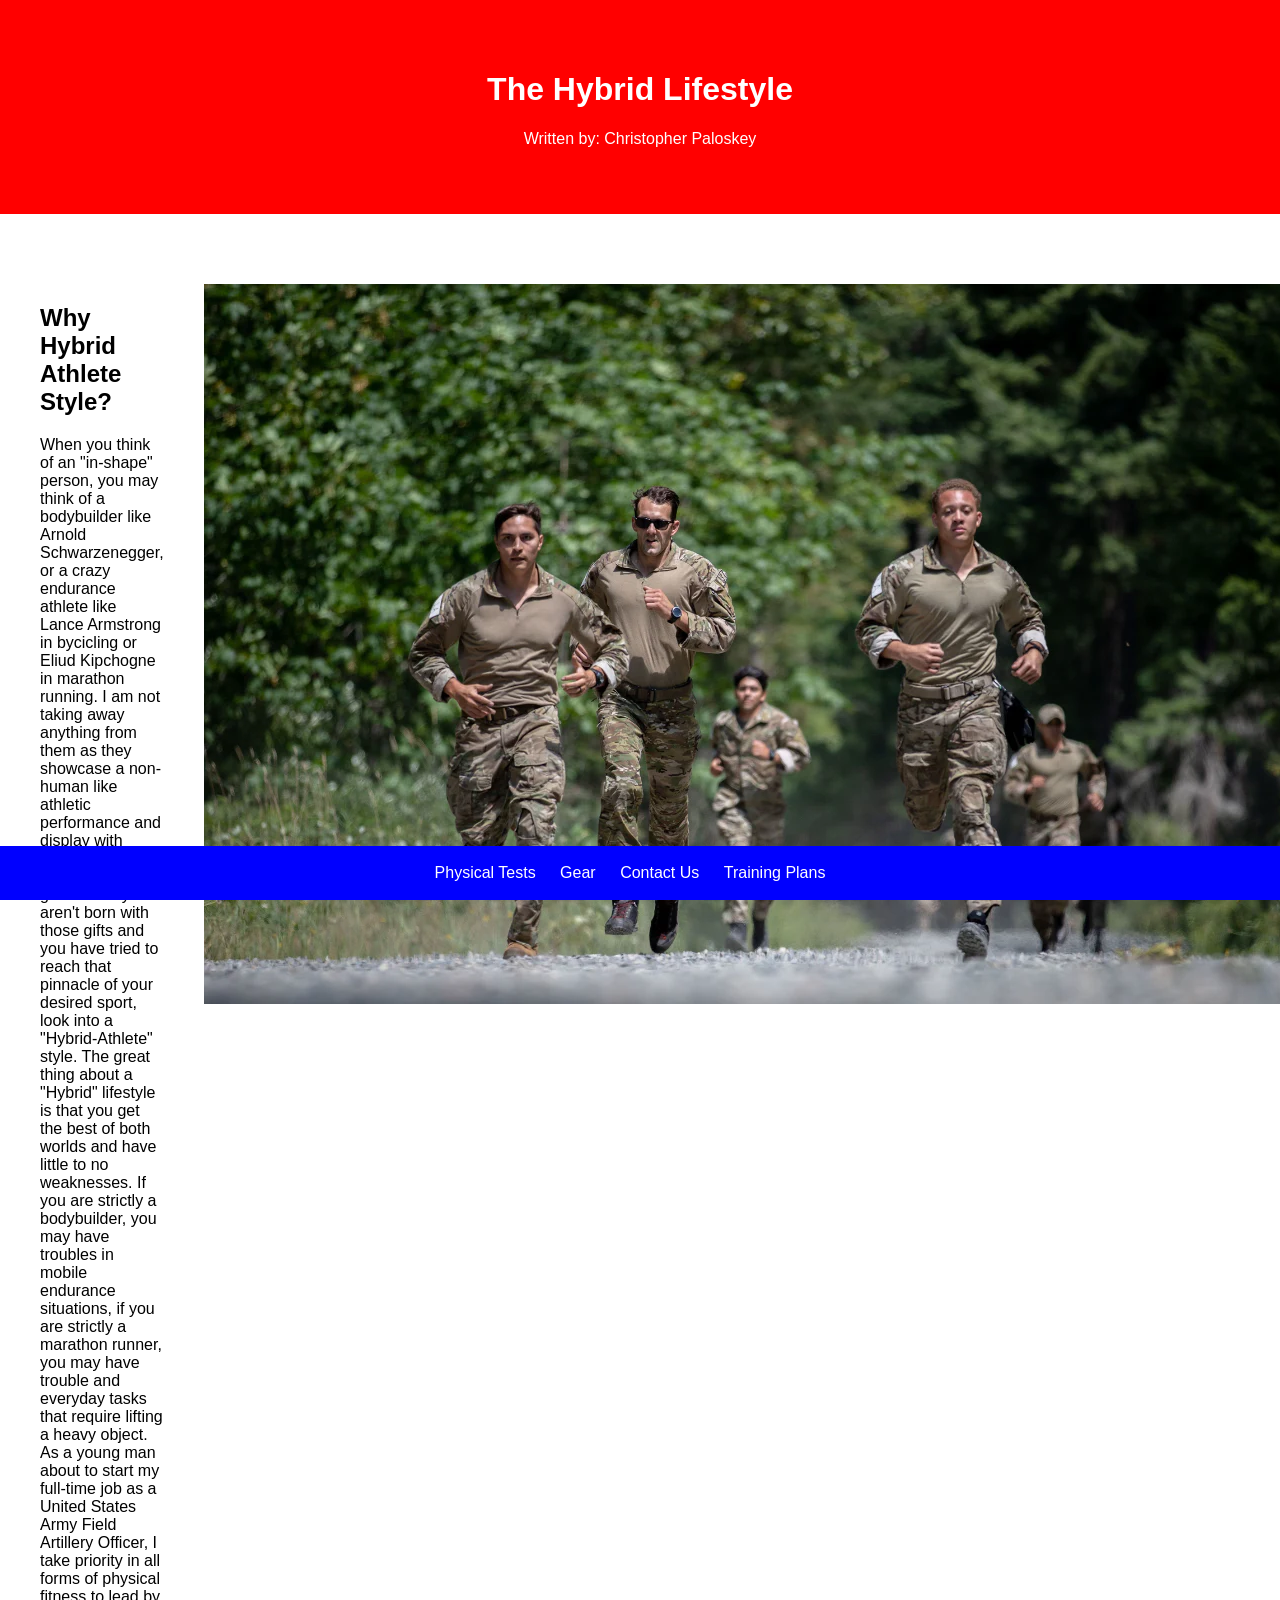
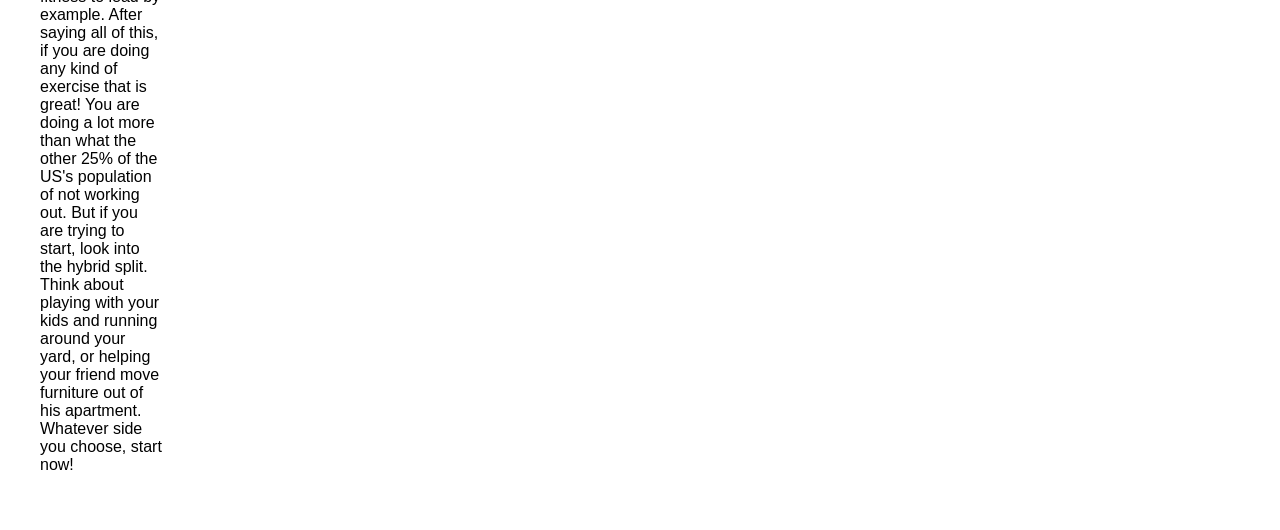
<file: index.html>
<!DOCTYPE html>
<html lang="en">
<head>
    <meta charset="UTF-8">
    <meta name="viewport" content="width=device-width, initial-scale=1.0">
    <link rel="stylesheet" href="styles.css">
    <title>Hybrid Chris - Home</title>
</head>
<body>
    <header>
        <h1>The Hybrid Lifestyle</h1>
        <p>Written by: Christopher Paloskey</p>
    </header>

    <section class="two-column">
        <div class="left-column">
        <h2>Why Hybrid Athlete Style?</h2>
        <p>When you think of an "in-shape" person, you may think of a bodybuilder like Arnold Schwarzenegger, or a crazy endurance athlete
        like Lance Armstrong in bycicling or Eliud Kipchogne in marathon running. I am not taking away anything from them as they showcase 
        a non-human like athletic performance and display with some help of their rare genetics. If you aren't born with those gifts and you
        have tried to reach that pinnacle of your desired sport, look into a "Hybrid-Athlete" style. The great thing about a "Hybrid" lifestyle
        is that you get the best of both worlds and have little to no weaknesses. If you are strictly a bodybuilder, you may have troubles in 
        mobile endurance situations, if you are strictly a marathon runner, you may have trouble and everyday tasks that require lifting
        a heavy object. As a young man about to start my full-time job as a United States Army Field Artillery Officer, I take priority 
        in all forms of physical fitness to lead by example. After saying all of this, if you are doing any kind of exercise that is great!
        You are doing a lot more than what the other 25% of the US's population of not working out. But if you are trying to start, look into the 
        hybrid split. Think about playing with your kids and running around your yard, or helping your friend move furniture out of his apartment.
        Whatever side you choose, start now! </p>
        </div>
        <div class="right-column">
            <img src="homepage.webp" class="hoverable">
        </div>
    </section>

    <footer>
        <nav>
            <ul>
            <li><a href="physical-tests.html">Physical Tests</a></li>
            <li><a href="gear.html">Gear</a></li>
            <li><a href="contact.html">Contact Us</a></li>
            <li><a href="training-plans.html">Training Plans</a></li>
            </ul>
        </nav>
    </footer>
</body>
</html>
</file>
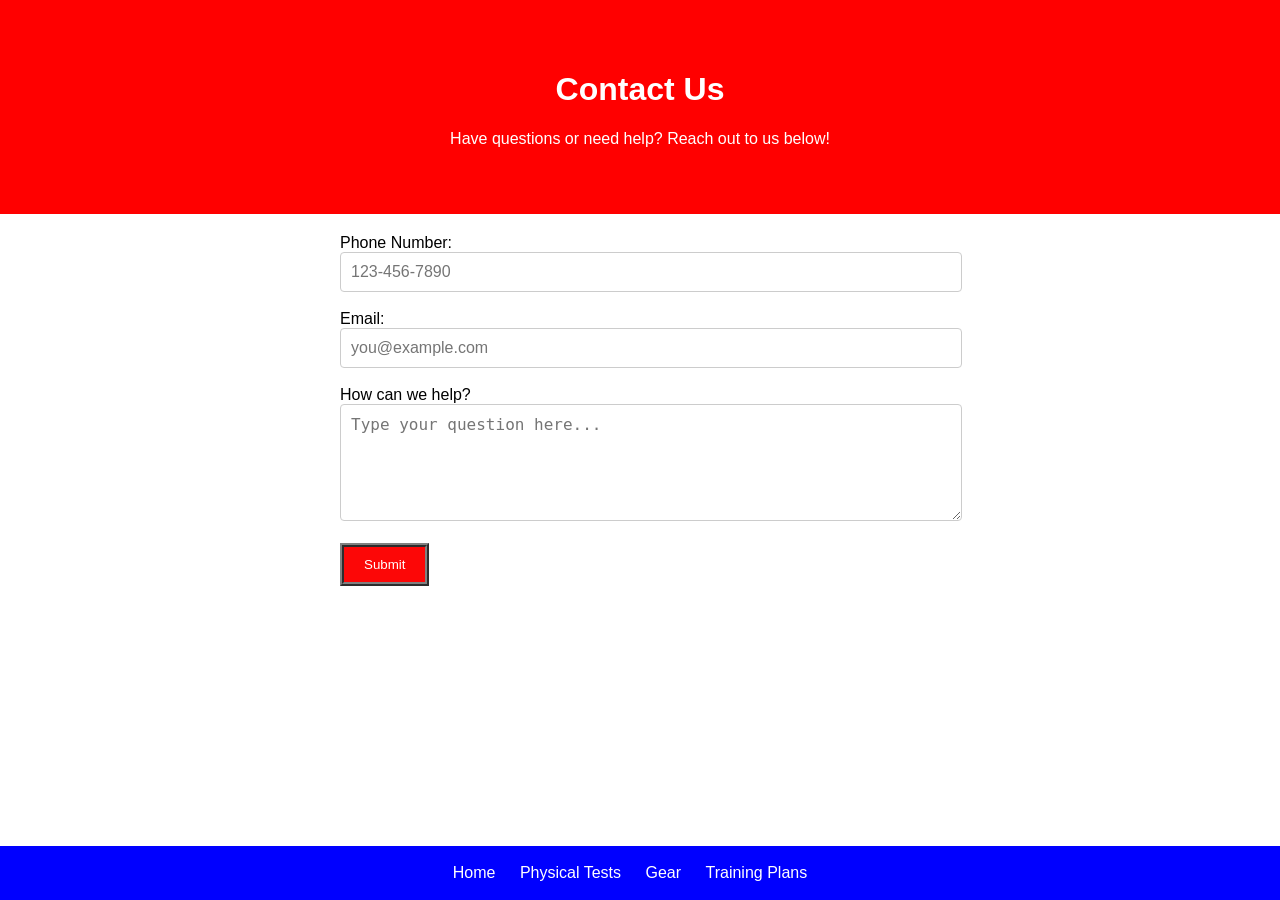
<file: contact.html>
<!DOCTYPE html>
<html lang="en">
<head>
  <meta charset="UTF-8" />
  <meta name="viewport" content="width=device-width, initial-scale=1.0"/>
  <link rel="stylesheet" href="styles.css" />
  <title>Hybrid Chris - Contact</title>
</head>
<body>
  <header>
    <h1>Contact Us</h1>
    <p>Have questions or need help? Reach out to us below!</p>
  </header>

  <section class="contact-form">
    <form>
      <label for="phone">Phone Number:</label><br />
      <input type="tel" id="phone" name="phone" placeholder="123-456-7890" required /><br /><br />

      <label for="email">Email:</label><br />
      <input type="email" id="email" name="email" placeholder="you@example.com" required /><br /><br />

      <label for="message">How can we help?</label><br />
      <textarea id="message" name="message" rows="5" placeholder="Type your question here..." required></textarea><br /><br />

      <button type="submit">Submit</button>
    </form>
  </section>

  <footer>
    <nav>
      <ul>
        <li><a href="home.html">Home</a></li>
        <li><a href="physical-tests.html">Physical Tests</a></li>
        <li><a href="gear.html">Gear</a></li>
        <li><a href="training-plans.html">Training Plans</a></li>
      </ul>
    </nav>
  </footer>
</body>
</html>
</file>
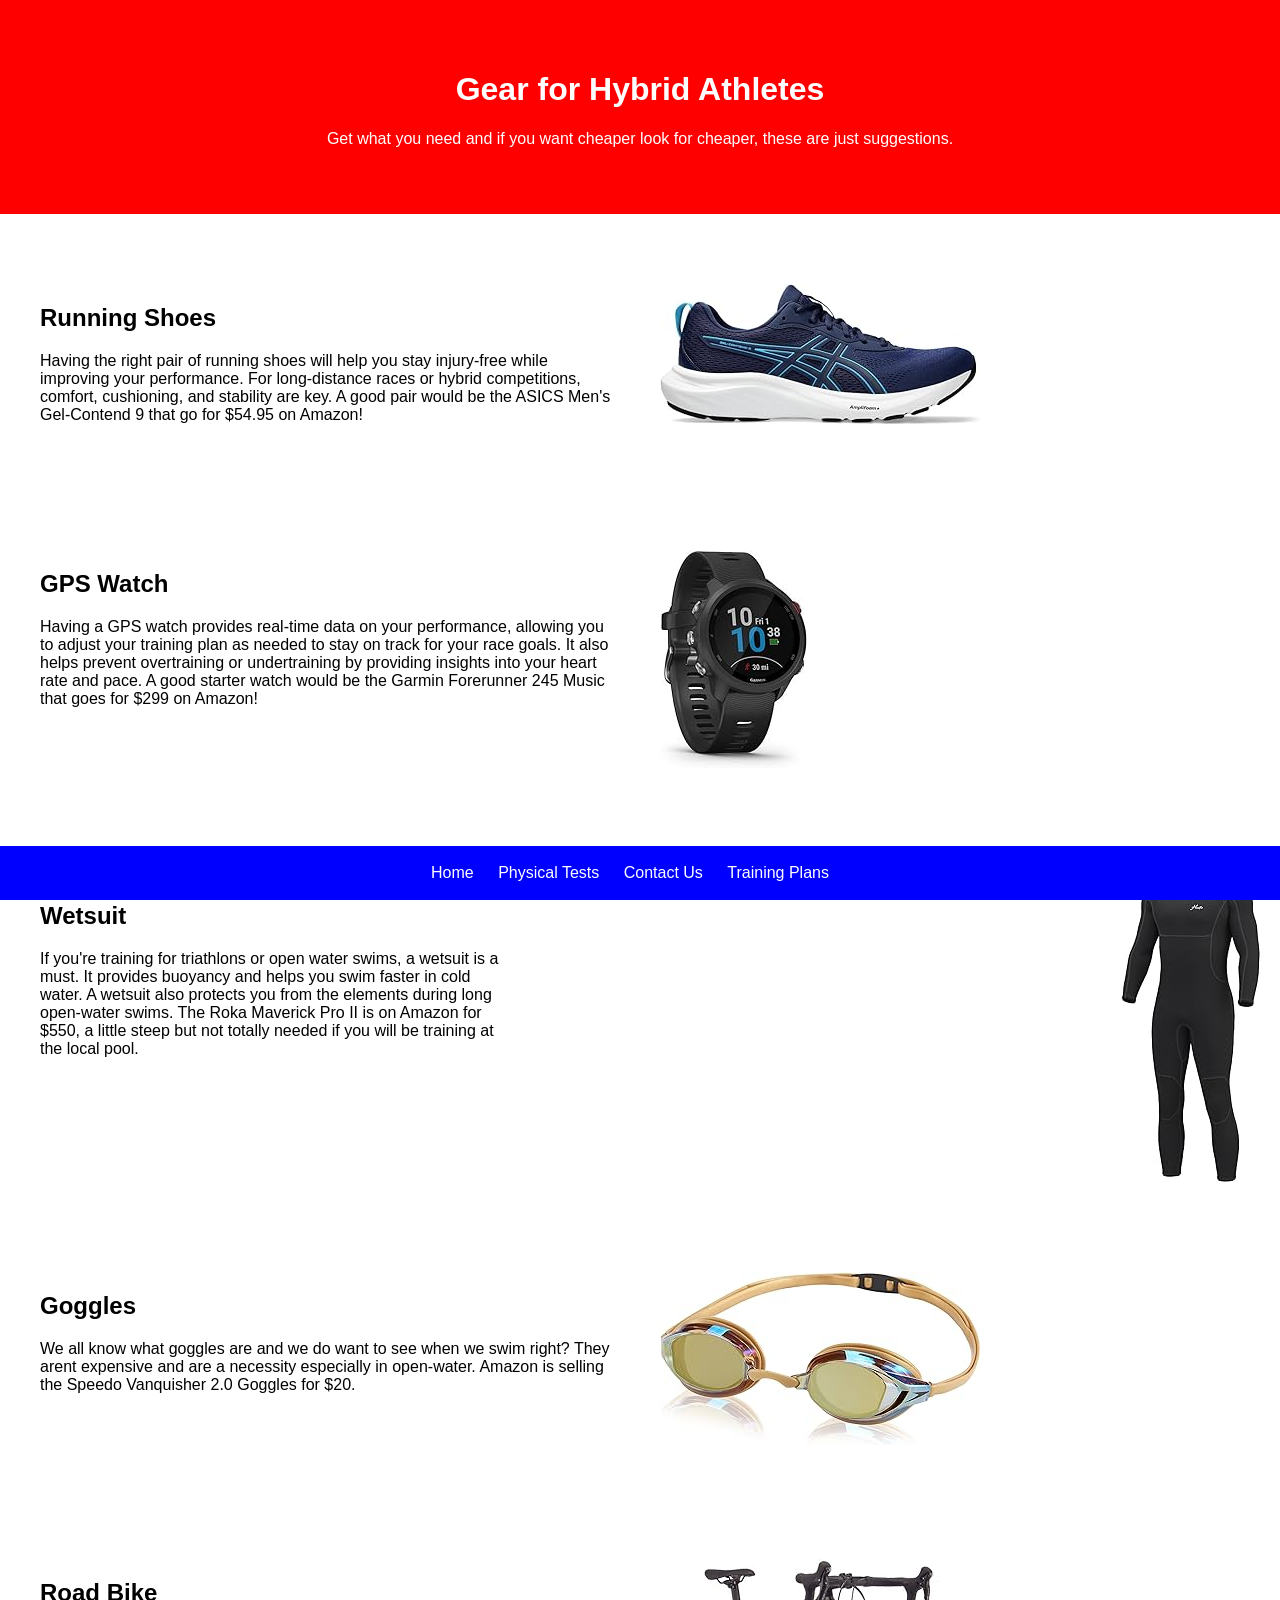
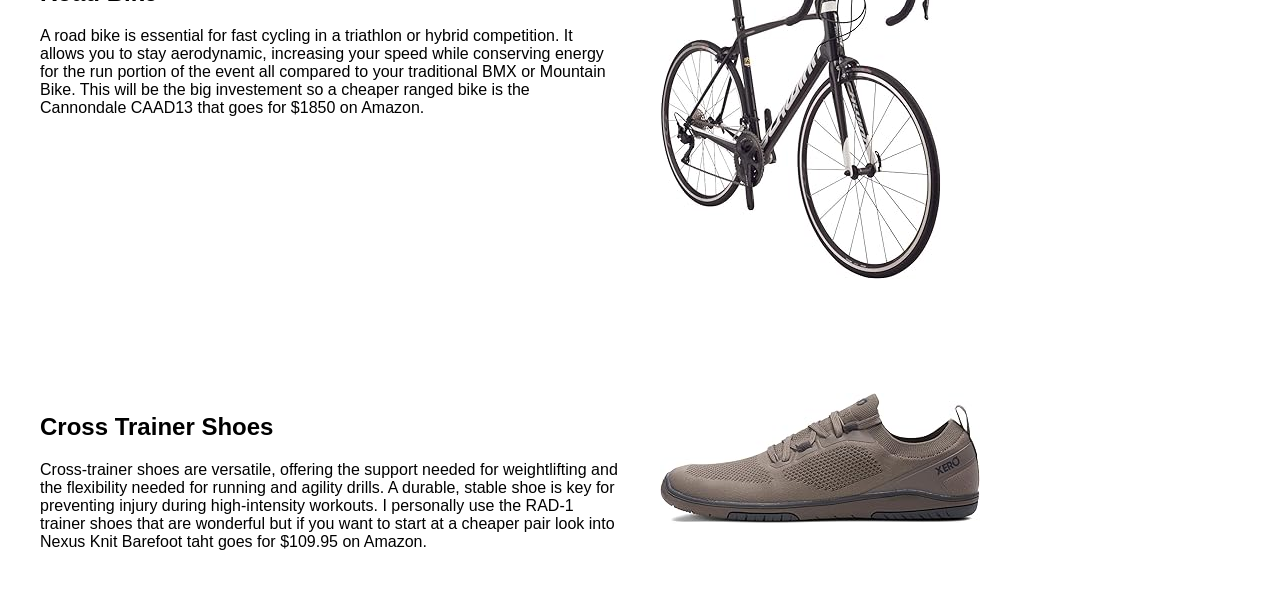
<file: gear.html>
<!DOCTYPE html>
<html lang="en">
<head>
    <meta charset="UTF-8">
    <meta name="viewport" content="width=device-width, initial-scale=1.0">
    <link rel="stylesheet" href="styles.css">
    <title>Hybrid Chris - Gear</title>
</head>
<body>
    <header>
        <h1>Gear for Hybrid Athletes</h1>
        <p>Get what you need and if you want cheaper look for cheaper, these are just suggestions.</p>
    </header>

    <section class="two-column">
        <div class="left-column">
            <h2>Running Shoes</h2>
            <p>Having the right pair of running shoes will help you stay injury-free while improving your performance. 
               For long-distance races or hybrid competitions, comfort, cushioning, and stability are key. A good pair would be the
               ASICS Men's Gel-Contend 9 that go for $54.95 on Amazon! </p>
        </div>
        <div class="right-column">
            <img src="runningshoes.jpg" alt="Running Shoes" class="hoverable">
        </div>
    </section>

    <section class="two-column">
        <div class="left-column">
            <h2>GPS Watch</h2>
            <p>Having a GPS watch provides real-time data on your performance, allowing you to adjust your training plan as 
                needed to stay on track for your race goals. It also helps prevent overtraining or undertraining by providing 
                insights into your heart rate and pace. A good starter watch would be the Garmin Forerunner 245 Music that goes for $299
                on Amazon!</p>
        </div>
        <div class="right-column">
            <img src="watch.jpg" alt="GPS Watch" class="hoverable">
        </div>
    </section>

    <section class="two-column">
        <div class="left-column">
            <h2>Wetsuit</h2>
            <p>If you're training for triathlons or open water swims, a wetsuit is a must. It provides buoyancy and helps you swim faster
             in cold water. A wetsuit also protects you from the elements during long open-water swims. The Roka Maverick Pro II is on Amazon for $550,
            a little steep but not totally needed if you will be training at the local pool.</p>
        </div>
        <div class="right-column" style="margin-right: 100px;"></div>
            <img src="wetsuit1.jpg" alt="Wetsuit" class="hoverable">
        </div>
    </section>

    <section class="two-column">
        <div class="left-column">
            <h2>Goggles</h2>
            <p>We all know what goggles are and we do want to see when we swim right? They arent expensive and are a necessity especially in 
                open-water. Amazon is selling the Speedo Vanquisher 2.0 Goggles for $20.
            </p>
        </div>
        <div class="right-column">
            <img src="goggles.jpg" alt="Goggles" class="hoverable">
        </div>
    </section>

    <section class="two-column">
        <div class="left-column">
            <h2>Road Bike</h2>
            <p>A road bike is essential for fast cycling in a triathlon or hybrid competition. It allows you to stay aerodynamic, 
                increasing your speed while conserving energy for the run portion of the event all compared to your traditional
                BMX or Mountain Bike. This will be the big investement so a cheaper ranged bike is the Cannondale CAAD13 that
                goes for $1850 on Amazon.</p>
        </div>
        <div class="right-column">
            <img src="bike.jpg" alt="Road Bike" class="hoverable">
        </div>
    </section>
    <section class="two-column">
        <div class="left-column">
            <h2>Cross Trainer Shoes</h2>
            <p>Cross-trainer shoes are versatile, offering the support needed for weightlifting and the flexibility needed for
                 running and agility drills. A durable, stable shoe is key for preventing injury during high-intensity workouts.
                I personally use the RAD-1 trainer shoes that are wonderful but if you want to start at a cheaper pair look into
                Nexus Knit Barefoot taht goes for $109.95 on Amazon.</p>
        </div>
        <div class="right-column">
            <img src="trainershoes.jpg" alt="Cross Trainer Shoes" class="hoverable">
        </div>
    </section>

    <footer>
        <nav>
            <ul>
                <li><a href="index.html">Home</a></li>
                <li><a href="physical-tests.html">Physical Tests</a></li>
                <li><a href="contact.html">Contact Us</a></li>
                <li><a href="training-plans.html">Training Plans</a></li>
            </ul>
        </nav>
    </footer>
</body>
</html>
</file>
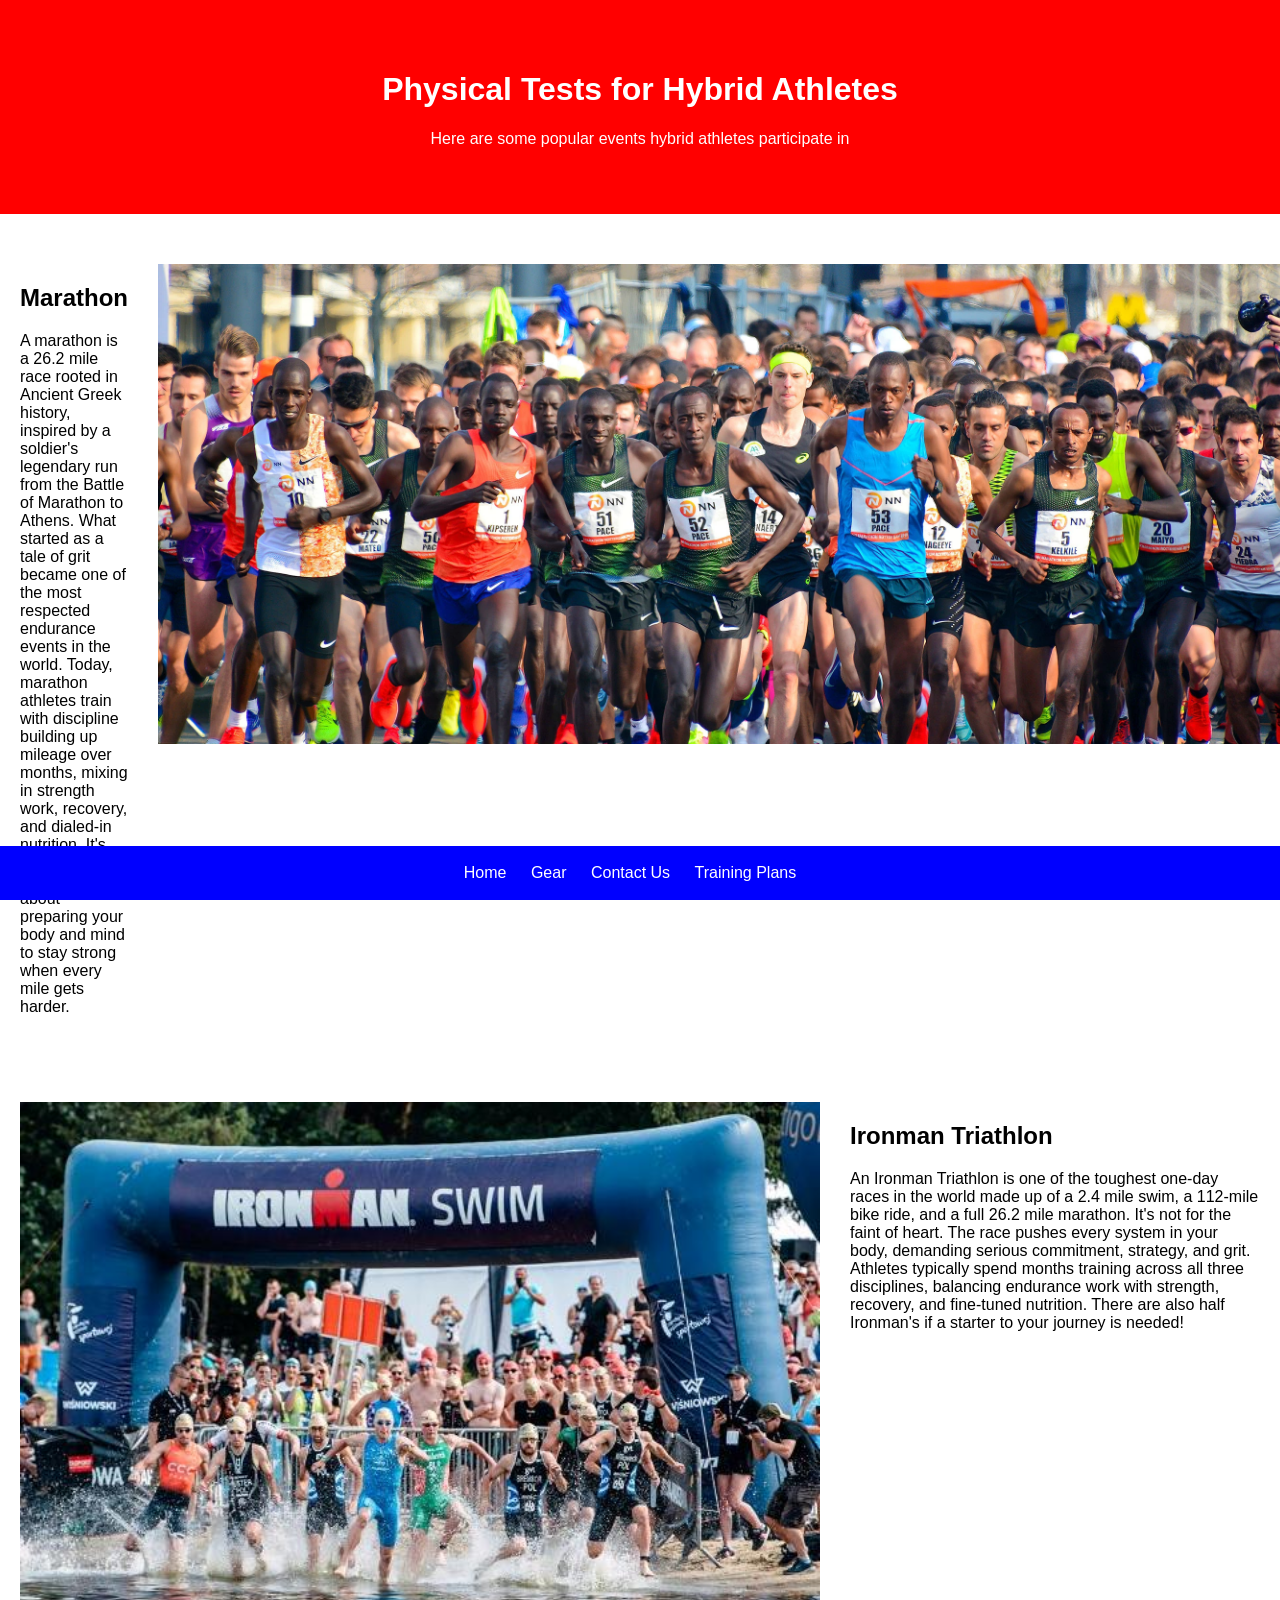
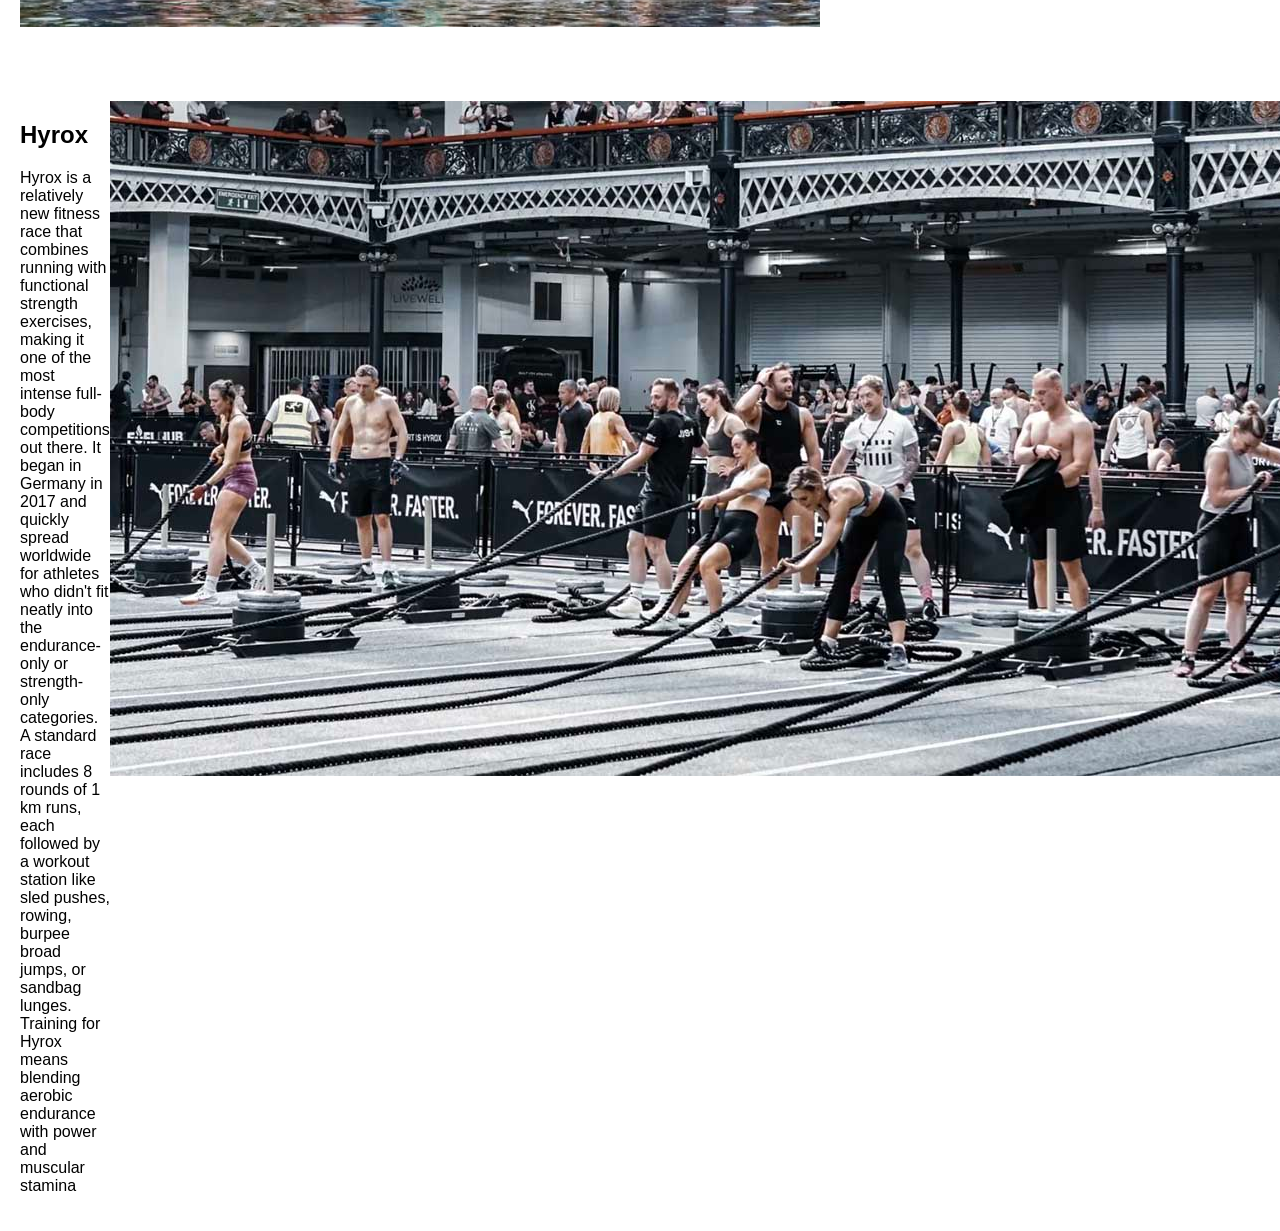
<file: physical-tests.html>
<!DOCTYPE html>
<html lang="en">
<head>
  <meta charset="UTF-8" />
  <meta name="viewport" content="width=device-width, initial-scale=1.0"/>
  <link rel="stylesheet" href="styles.css" />
  <title>Hybrid Chris - Physical Tests</title>
</head>
<body>
  <header>
    <h1>Physical Tests for Hybrid Athletes</h1>
    <p>Here are some popular events hybrid athletes participate in</p>
  </header>

  <section class="two-column">
    <div class="text" style="margin-right: 30px;">
      <h2>Marathon</h2>
      <p>A marathon is a 26.2 mile race rooted in Ancient Greek history, inspired by a soldier's legendary run from the
        Battle of Marathon to Athens. What started as a tale of grit became one of the most respected endurance events in
        the world. Today, marathon athletes train with discipline building up mileage over months, mixing in strength work, 
        recovery, and dialed-in nutrition. It's not just about running far, it's about preparing your body and mind to stay 
        strong when every mile gets harder.</p>
    </div>
    <div class="image">
      <img src="marathon.webp" alt="Marathon" class="hoverable" width="1200">
    </div>
  </section>

  <section class="two-column">
    <div class="image">
      <img src="ironman.jpg" alt="Ironman" class="hoverable" width="800" />
    </div>
    <div class="text" style="margin-left: 30px;">
      <h2>Ironman Triathlon</h2>
      <p>An Ironman Triathlon is one of the toughest one-day races in the world made up of a 2.4 mile swim, 
        a 112-mile bike ride, and a full 26.2 mile marathon. It's not for the faint of heart. The race pushes 
        every system in your body, demanding serious commitment, strategy, and grit. Athletes typically spend months 
        training across all three disciplines, balancing endurance work with strength, recovery, and fine-tuned nutrition.
        There are also half Ironman's if a starter to your journey is needed!</p>
    </div>
  </section>
  

  <section class="two-column">
    <div class="text">
      <h2>Hyrox</h2>
      <p>Hyrox is a relatively new fitness race that combines running with functional strength exercises, making it one of 
        the most intense full-body competitions out there. It began in Germany in 2017 and quickly spread worldwide for 
        athletes who didn't fit neatly into the endurance-only or strength-only categories. A standard race includes 8 rounds 
        of 1 km runs, each followed by a workout station like sled pushes, rowing, burpee broad jumps, or sandbag lunges. 
        Training for Hyrox means blending aerobic endurance with power and muscular stamina</p>
    </div>
    <div class="image">
      <img src="hyrox.jpg" alt="Hyrox" class="hoverable"/>
    </div>
  </section>

  <footer>
    <nav>
      <ul>
        <li><a href="index.html">Home</a></li>
        <li><a href="gear.html">Gear</a></li>
        <li><a href="contact.html">Contact Us</a></li>
        <li><a href="training-plans.html">Training Plans</a></li>
      </ul>
    </nav>
  </footer>
</body>
</html>
</file>
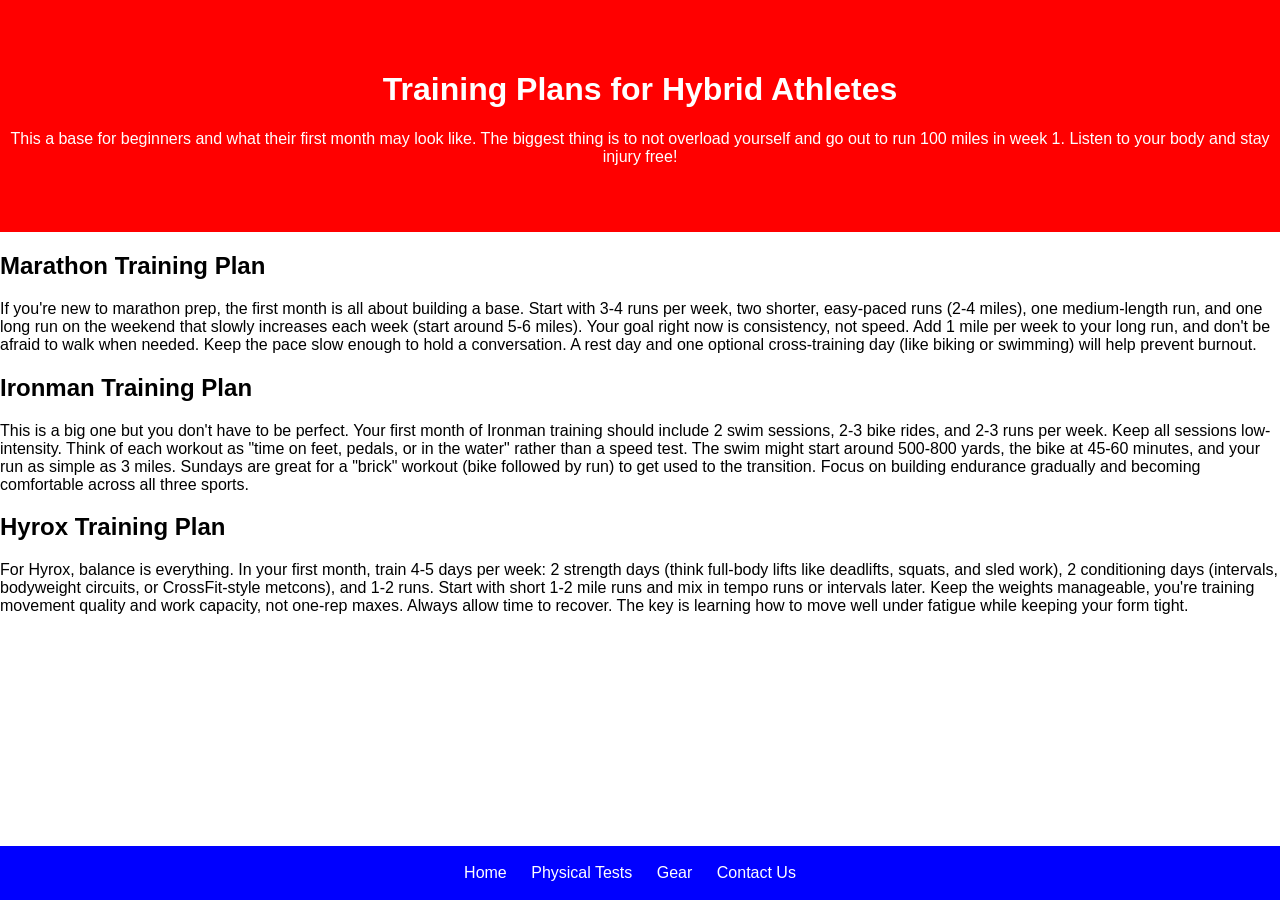
<file: training-plans.html>
<!DOCTYPE html>
<html lang="en">
<head>
    <meta charset="UTF-8">
    <meta name="viewport" content="width=device-width, initial-scale=1.0">
    <link rel="stylesheet" href="styles.css">
    <title>Hybrid Chris - Training Plans</title>
</head>
<body>
    <header>
        <h1>Training Plans for Hybrid Athletes</h1>
        <p>This a base for beginners and what their first month may look like. The biggest thing is to not overload yourself 
            and go out to run 100 miles in week 1. Listen to your body and stay injury free!
        </p>
    </header>

    <section class="trainingsection">
        <h2>Marathon Training Plan</h2>
        <p>If you're new to marathon prep, the first month is all about building a base. Start with 3-4 runs per week, two shorter, 
            easy-paced runs (2-4 miles), one medium-length run, and one long run on the weekend that slowly increases each week
             (start around 5-6 miles). Your goal right now is consistency, not speed. Add 1 mile per week to your long run, 
             and don't be afraid to walk when needed. Keep the pace slow enough to hold a conversation. A rest day and one 
             optional cross-training day (like biking or swimming) will help prevent burnout.</p>
    </section>

    <section class="trainingsection">
        <h2>Ironman Training Plan</h2>
        <p>This is a big one but you don't have to be perfect. Your first month of Ironman training should include 2 swim sessions, 
            2-3 bike rides, and 2-3 runs per week. Keep all sessions low-intensity. Think of each workout as "time on feet, 
            pedals, or in the water" rather than a speed test. The swim might start around 500-800 yards, the bike at 45-60 minutes, 
            and your run as simple as 3 miles. Sundays are great for a "brick" workout (bike followed by run) to get used to the 
            transition. Focus on building endurance gradually and becoming comfortable across all three sports.</p>
    </section>

    <section class="trainingsection">
        <h2>Hyrox Training Plan</h2>
        <p>For Hyrox, balance is everything. In your first month, train 4-5 days per week: 2 strength days
             (think full-body lifts like deadlifts, squats, and sled work), 2 conditioning days
              (intervals, bodyweight circuits, or CrossFit-style metcons), and 1-2 runs. Start with short 1-2 mile runs 
              and mix in tempo runs or intervals later. Keep the weights manageable, you're training movement quality 
              and work capacity, not one-rep maxes. Always allow time to recover. 
              The key is learning how to move well under fatigue while keeping your form tight.</p>
    </section>

    <footer>
        <nav>
            <ul>
                <li><a href="home.html">Home</a></li>
                <li><a href="physical-tests.html">Physical Tests</a></li>
                <li><a href="gear.html">Gear</a></li>
                <li><a href="contact.html">Contact Us</a></li>
            </ul>
        </nav>
    </footer>
</body>
</html>
</file>
<file: styles.css>
body {
    font-family: sans-serif;
    background-color: white;
    margin: 0;
    padding: 0;
}

header {
    background-color: red;
    text-align: center;
    color: white;
    padding: 50px 0;
}

.two-column {
    display: flex;
    justify-content: space-around;
    padding: 20px;
    margin-top: 30px;
}

.left-column, .right-column {
    flex: 1;
    padding: 20px;
}

.hoverable {
    transition: transform 0.3s ease;
}

.hoverable:hover {
    transform: scale(1.05);
}

footer {
    background-color: blue;
    color: white;
    padding: 2px 0;
    text-align: center;
    position: fixed;
    width: 100%;
    bottom: 0;
}

footer nav ul {
    list-style: none;
    padding: 0;
}

footer nav ul li {
    display: inline;
    margin-right: 20px;
}

footer nav ul li a {
    color: white;
    text-decoration: none;
}

@media (max-width: 768px) {
    .two-column {
        flex-direction: column;
        align-items: center;
    }

    .left-column, .right-column {
        padding: 10px;
    }
}

.contact-form {
    max-width: 600px;
    margin: 0 auto;
    text-align: left;
    padding: 20px;
  }
  
  input, textarea {
    width: 100%;
    padding: 10px;
    font-size: 1rem;
    border: 1px solid #ccc;
    border-radius: 4px;
  }
  
  button {
    background-color: rgb(252, 7, 7);
    color: white;
    border: ridge 4px grey;
    cursor: pointer;
    padding: 10px 20px;
  }
  
  button:hover {
    background-color: rgb(189, 92, 7);
  }
</file>
